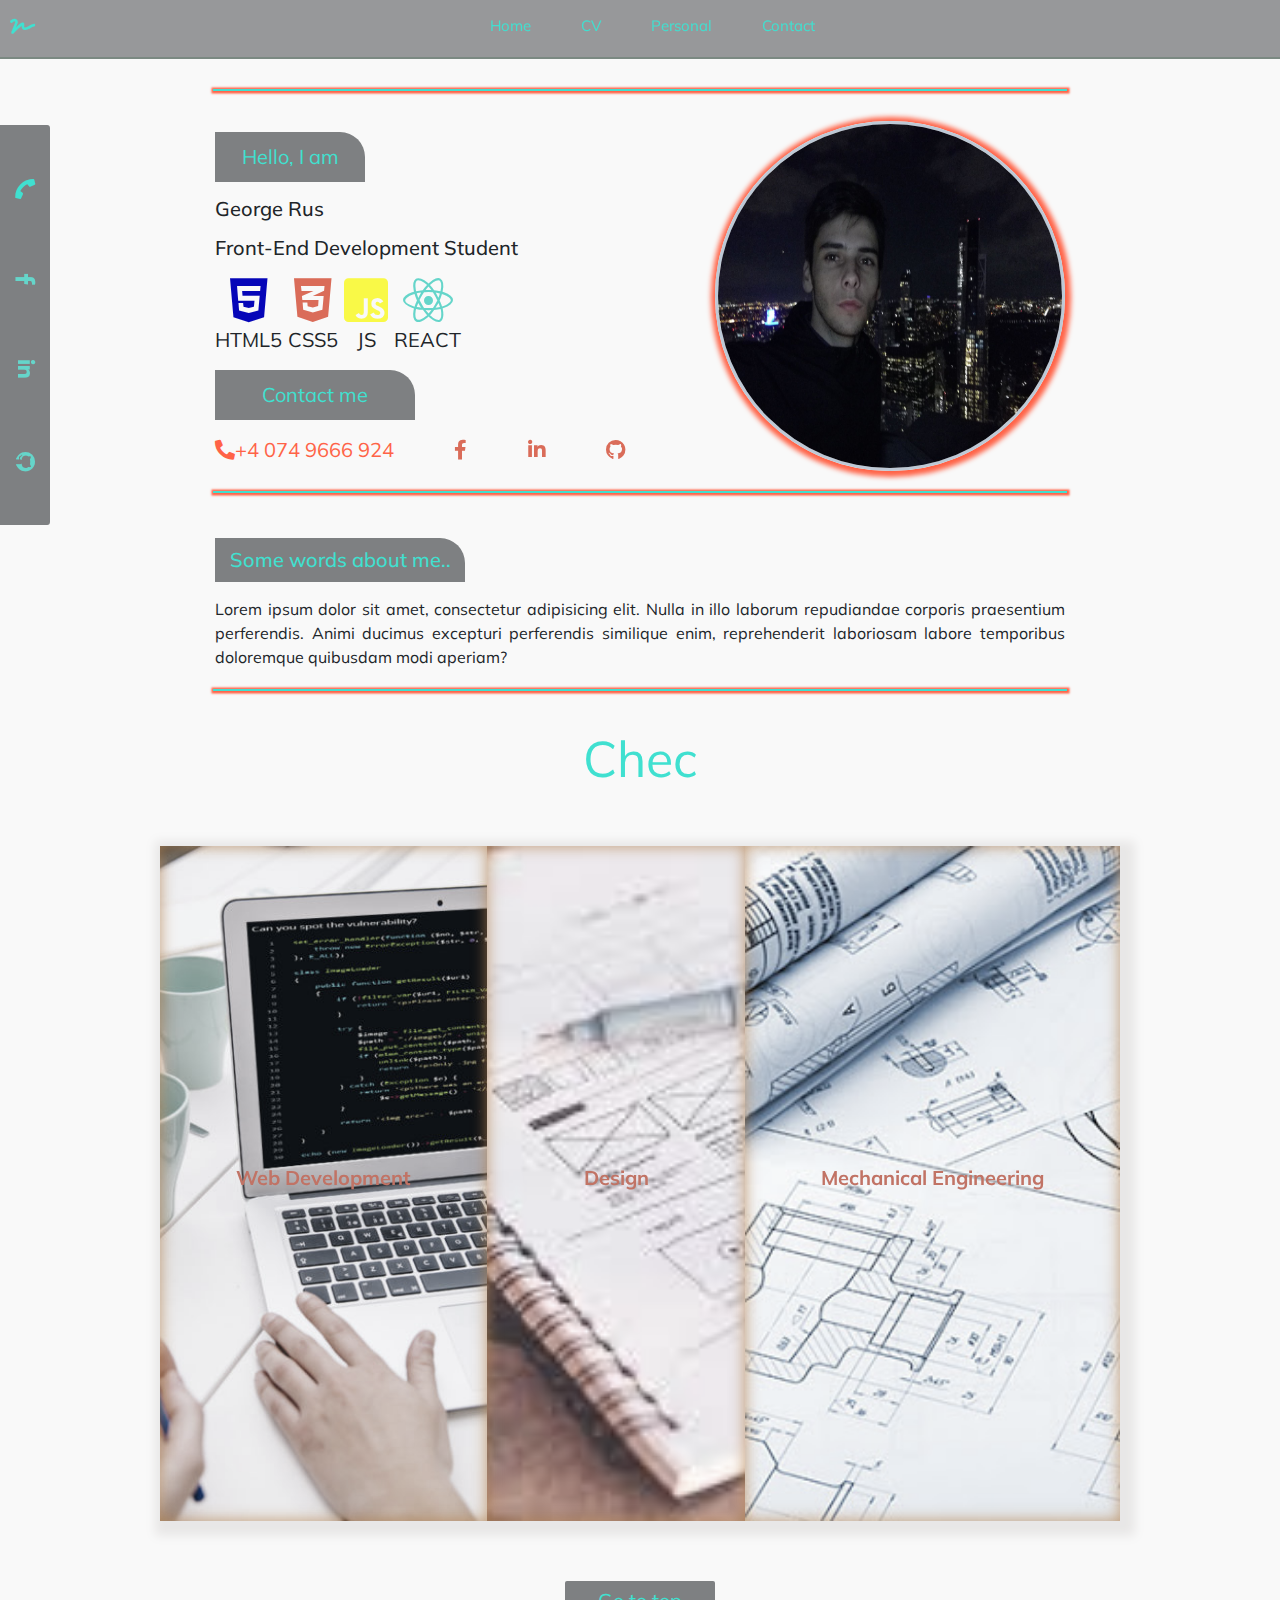
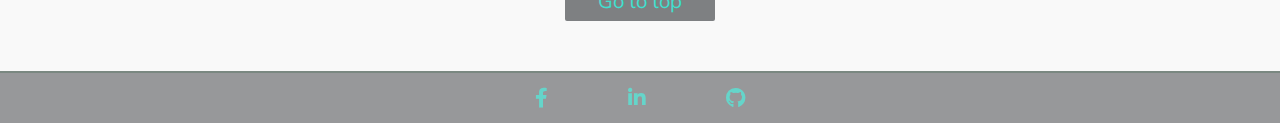
<file: index.html>
<!DOCTYPE html>
<html lang="en">
<head>
    <meta charset="UTF-8">
    <meta name="viewport" content="width=device-width, initial-scale=1.0">
    <meta http-equiv="X-UA-Compatible" content="ie=edge">
    <title>My CV</title>
    <link rel="icon" href="" type="logo">
    <link rel="stylesheet" href="css/normalize.css">
    <link rel="stylesheet" href="css/font-awesome/css/all.css">
    <!-- Latest compiled and minified CSS -->
    <link rel="stylesheet" href="https://maxcdn.bootstrapcdn.com/bootstrap/4.4.1/css/bootstrap.min.css">
    <link rel="stylesheet" href="css/style.css">
</head>
<body>
    <div class="CONTAINER">
        <nav class="navbar navbar-light navbar-expand-md bg-light justify-content-right sticky-top">
            <a href="/" class="navbar-brand mr-0"><i class="fas fa-signature"></i></a> 
            <button class="navbar-toggler ml-1" type="button" data-toggle="collapse" data-target="#collapsingNavbar2">
                <span class="navbar-toggler-icon"></span>
            </button>
            <div class="navbar-collapse collapse justify-content-between align-items-center w-100" id="collapsingNavbar2">
                <ul class="navbar-nav mx-auto text-center">
                    <li class="nav-item active">
                        <a class="nav-link" href="index.html">Home<span class="sr-only">Home</span></a>
                    </li>
                    <li class="nav-item">
                        <a class="nav-link" href="pagini/cv.html">CV</a>
                    </li>
                    <li class="nav-item">
                        <a class="nav-link" href="pagini/personal.html">Personal</a> 
                    </li>
                    <li class="nav-item">
                        <a class="nav-link" href="pagini/contact.html">Contact</a> 
                    </li>
                </ul>
            </div>
        </nav>

        <section>
            <div class="presentation">
                <div class="about-me row d-flex justify-content-around align-items-center">
                    <div class="border-shadow upper-border-shadow"></div>
                    <div class="my-datas  col-md-6">
                            <div class="message">Hello, I am</div>
                            <h2>George Rus</h2>
                            <h2>Front-End Development Student</h2>
                            <div class="front-end-subjects d-flex justify-content-between">
                                <div class="front-end-item">
                                    <i class="fab fa-html5"></i>
                                    <p>HTML5</p>
                                </div>
                                <div class="front-end-item">
                                    <i class="fab fa-css3-alt"></i>
                                    <p>CSS5</p>
                                </div>
                                <div class="front-end-item">
                                    <i class="fab fa-js-square"></i>
                                    <p>JS</p>
                                </div>
                                <div class="front-end-item">
                                    <i class="fab fa-react"></i>
                                    <p>REACT</p>
                                </div>
                            </div>
                            <div class="message message-for-contacts">Contact me</div>
                            <div class="contact d-flex justify-content-between align-items-center">
                                <span><a href="#"><i class="fas fa-phone-alt"></i>+4 074 9666 924</a></span>
                                <span><a href="https://www.facebook.com/geo.rus.5"><i class="fab fa-facebook-f"></i></a></span>
                                <span><a href="https://www.linkedin.com/in/george-rus-9060b1156/"><i class="fab fa-linkedin-in"></i></a></span>
                                <span><a href="https://github.com/GeorgeRus"><i class="fab fa-github"></i></a></span>
                            </div>
                    </div>
                    <div class="photo col-md-6 text-right">
                        <img src="/imagini/my-photo-first-page.jpg" alt="my-photo">
                    </div>
                    <div class="border-shadow"></div>
                </div>
                <div class="about-me row d-flex justify-content-around align-items-center">
                    <div class="my-datas my-datas-translate-bottom col-md-12">
                            <h2 class="message message-about-me">Some words about me..</h2>
                            <p>Lorem ipsum dolor sit amet, consectetur adipisicing elit. Nulla in illo laborum repudiandae corporis praesentium perferendis. Animi ducimus excepturi perferendis similique enim, reprehenderit laboriosam labore temporibus doloremque quibusdam modi aperiam?</p>
                    </div>
                    <!-- <div class="photo col-md-6 text-right">
                        <img src="/imagini/programming-img.jpg" alt="my-photo">
                    </div> -->
                    <div class="border-shadow"></div>
                </div>
            </div>
        </section>

        <div class="interest"></div>
        <section class="panels-interest">
                <div class="panel panel1">
                    <p>Front-End</p>
                    <p><span>Web Development</span></p>
                    <p>Back-end</p>
                </div>
                <div class="panel panel2">
                    <p>Web</p>
                    <p><span>Design</span></p>
                    <p>Mechanical</p>
                </div>
                <div class="panel panel3">
                    <p>3D Modelling</p>
                    <p><span>Mechanical Engineering</span></p>
                    <p>Design</p>
                </div>
        </section>

        <button class="generic-button go-to-top-button generic button">Go to top</button>

        <div class="follow-side-bar">
            <span><a href="#"><i class="fas fa-phone-alt"></i></a></span>
            <span><a href="https://www.facebook.com/geo.rus.5"><i class="fab fa-facebook-f"></i></a></span>
            <span><a href="https://www.linkedin.com/in/george-rus-9060b1156/"><i class="fab fa-linkedin-in"></i></a></span>
            <span><a href="https://github.com/GeorgeRus"><i class="fab fa-github"></i></a></span>
        </div>

        <footer>
            <div class="footer-items row d-flex justify-content-center align-items-center">
                <a href="https://www.facebook.com/geo.rus.5"><i class="fab fa-facebook-f"></i></a>
                <a href="https://www.linkedin.com/in/george-rus-9060b1156/"><i class="fab fa-linkedin-in"></i></a>
                <a href="https://github.com/GeorgeRus"><i class="fab fa-github"></i></a>
            </div>
        </footer>
    </div>
    <!-- jQuery library -->
    <script src="https://ajax.googleapis.com/ajax/libs/jquery/3.4.1/jquery.min.js"></script>
    <!-- Popper JS -->
    <script src="https://cdnjs.cloudflare.com/ajax/libs/popper.js/1.16.0/umd/popper.min.js"></script>
    <!-- Latest compiled JavaScript -->
    <script src="https://maxcdn.bootstrapcdn.com/bootstrap/4.4.1/js/bootstrap.min.js"></script>
    <script src="javascript/index.js"></script>
    <script src="javascript/helper.js"></script>
</body>
</html>
</file>
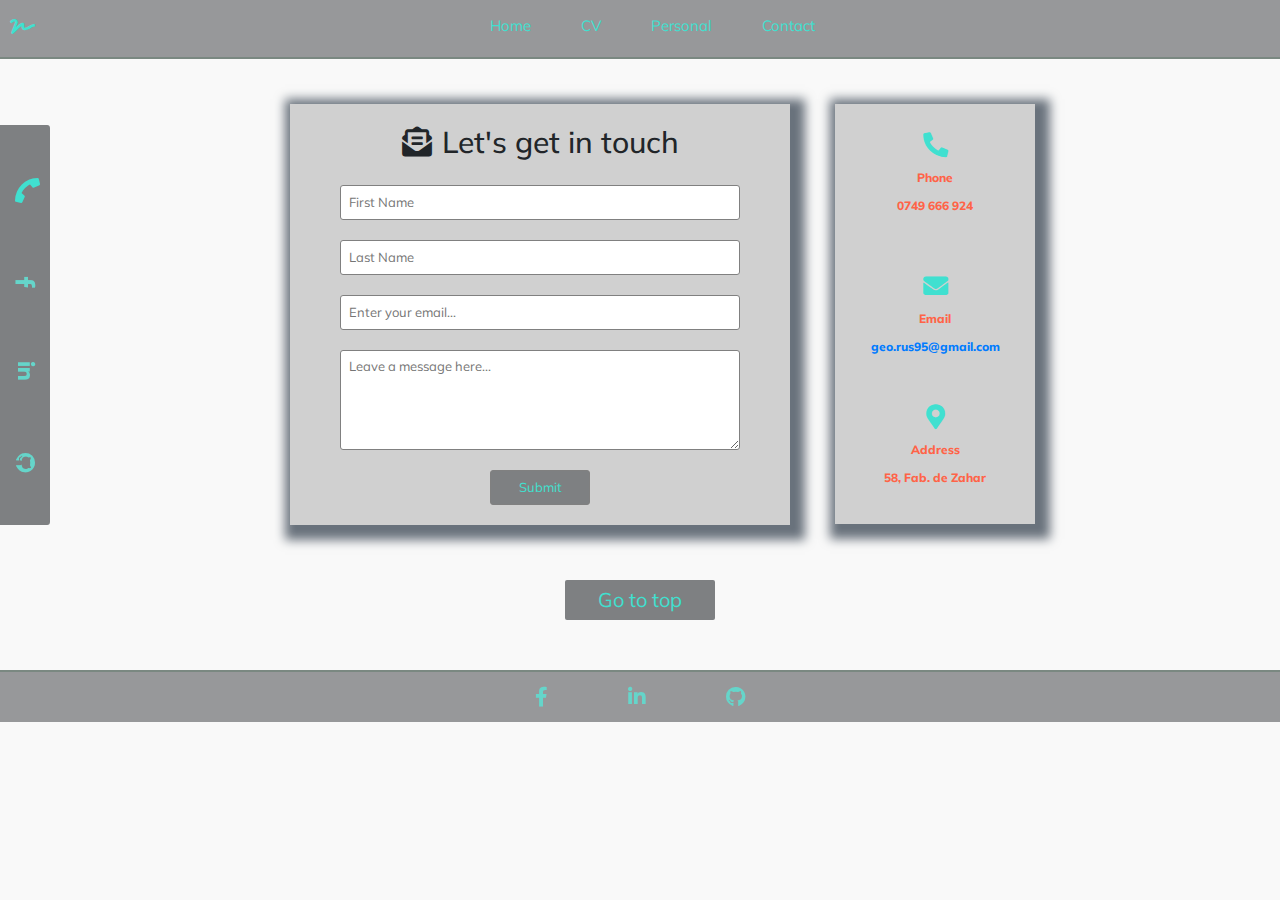
<file: pagini/contact.html>
<!DOCTYPE html>
<html lang="en">
<head>
    <meta charset="UTF-8">
    <meta name="viewport" content="width=device-width, initial-scale=1.0">
    <title>My CV</title>
    <!-- Latest compiled and minified CSS -->
    <link rel="stylesheet" href="https://maxcdn.bootstrapcdn.com/bootstrap/4.4.1/css/bootstrap.min.css">
    <!--Normalize css-->
    <link rel="stylesheet" href="../css/normalize.css">
    <!--Font awesome-->
    <link rel="stylesheet" href="../css/font-awesome/css/all.css">
    <!--General style and also style for index.html-->
    <link rel="stylesheet" href="../css/style.css">
    <!--Style for this page-->
    <link rel="stylesheet" href="../css/contact.css">
</head>
<body>
    <div class="CONTAINER">

        <nav class="navbar navbar-light navbar-expand-md bg-light justify-content-right sticky-top">
            <a href="/" class="navbar-brand mr-0"><i class="fas fa-signature"></i></a> 
            <button class="navbar-toggler ml-1" type="button" data-toggle="collapse" data-target="#collapsingNavbar2">
                <span class="navbar-toggler-icon"></span>
            </button>
            <div class="navbar-collapse collapse justify-content-between align-items-center w-100" id="collapsingNavbar2">
                <ul class="navbar-nav mx-auto text-center">
                    <li class="nav-item active">
                        <a class="nav-link" href="../index.html">Home<span class="sr-only">Home</span></a>
                    </li>
                    <li class="nav-item">
                        <a class="nav-link" href="cv.html">CV</a>
                    </li>
                    <li class="nav-item">
                        <a class="nav-link" href="personal.html">Personal</a> 
                    </li>
                    <li class="nav-item">
                        <a class="nav-link" href="contact.html">Contact</a> 
                    </li>
                </ul>
            </div>
        </nav>

        <div class="CONTAINER contact-container">

            <div class="row form-container d-flex justify-content-center align-items-center col-lg-12">
                <form class="form-element d-flex justify-content-center flex-column">
                    <h4><i class="fas fa-envelope-open-text"></i>Let's get in touch</h4>
                    <input type="text" id="fname" name="fname" placeholder="First Name">
                    <input type="text" id="lname" name="lname" placeholder="Last Name">
                    <input type="text" id="email" name="email" placeholder="Enter your email...">
                    <textarea name="message" id="message" cols="30" rows="5" placeholder="Leave a message here..."></textarea>
                    <p class="submit-message submit-result-message hide-message"></p>
                    <input type="submit" class="generic-button" id="submit-btn">
                </form>
                <div class="contact-forms d-flex flex-column justify-content-center align-items-center">
                    <div class="contact-item">
                        <p><i class="fas fa-phone-alt"></i></p>
                        <p>Phone</p>
                        <p>0749 666 924</p>
                    </div>
                    <div class="contact-item">
                        <p><i class="fas fa-envelope"></i></p>
                        <p>Email</p>
                        <a href="#">geo.rus95@gmail.com</a>
                    </div>
                    <div class="contact-item">
                        <p><i class="fas fa-map-marker-alt"></i></p>
                        <p>Address</p>
                        <p>58, Fab. de Zahar</p>
                    </div>
                </div>
            </div>
            
        </div>

        <button class="generic-button go-to-top-button">Go to top</button>

        <div class="follow-side-bar">
            <span><a href="#"><i class="fas fa-phone-alt"></i></a></span>
            <span><a href="https://www.facebook.com/geo.rus.5"><i class="fab fa-facebook-f"></i></a></span>
            <span><a href="https://www.linkedin.com/in/george-rus-9060b1156/"><i class="fab fa-linkedin-in"></i></a></span>
            <span><a href="https://github.com/GeorgeRus"><i class="fab fa-github"></i></a></span>
        </div>

        <footer>
            <div class="footer-items row d-flex justify-content-center">
                <a href="https://www.facebook.com/geo.rus.5"><i class="fab fa-facebook-f"></i></a>
                <a href="https://www.linkedin.com/in/george-rus-9060b1156/"><i class="fab fa-linkedin-in"></i></a>
                <a href="https://github.com/GeorgeRus"><i class="fab fa-github"></i></a>
            </div>
        </footer>
        
    </div>
    <!-- jQuery library -->
    <script src="https://ajax.googleapis.com/ajax/libs/jquery/3.4.1/jquery.min.js"></script>
    <!-- Popper JS -->
    <script src="https://cdnjs.cloudflare.com/ajax/libs/popper.js/1.16.0/umd/popper.min.js"></script>
    <!-- Latest compiled JavaScript -->
    <script src="https://maxcdn.bootstrapcdn.com/bootstrap/4.4.1/js/bootstrap.min.js"></script>
    <script src="../javascript/contact.js"></script>
    <script src="../javascript/helper.js"></script>
</body>
</html>
</file>
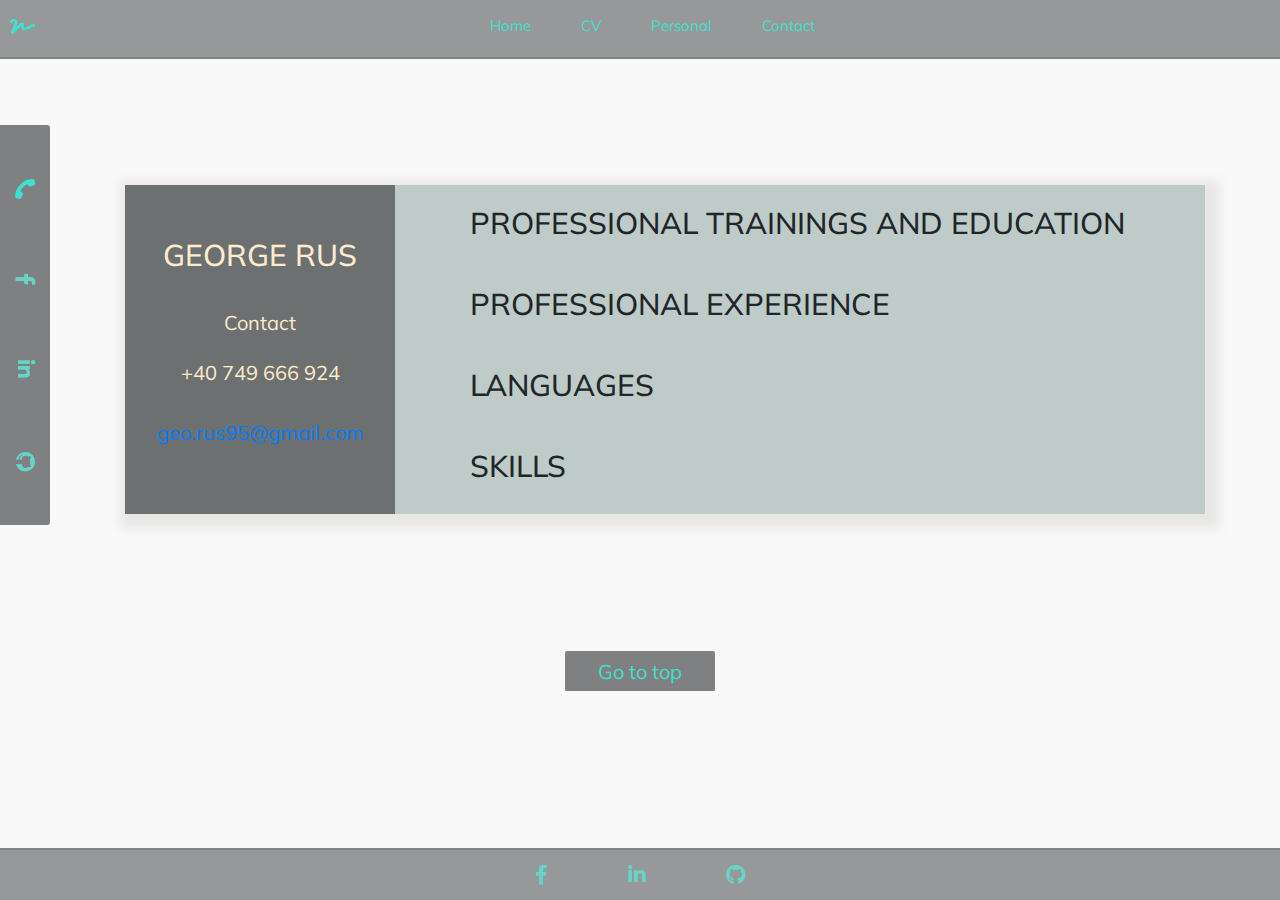
<file: pagini/cv.html>
<!DOCTYPE html>
<html lang="en">
<head>
    <meta charset="UTF-8">
    <meta name="viewport" content="width=device-width, initial-scale=1.0">
    <title>My CV</title>
    <!-- Latest compiled and minified CSS -->
    <link rel="stylesheet" href="https://maxcdn.bootstrapcdn.com/bootstrap/4.4.1/css/bootstrap.min.css">
    <!--Font awesome-->
    <link rel="stylesheet" href="../css/font-awesome/css/all.css">
    <!--Normalize css-->
    <link rel="stylesheet" href="../css/normalize.css">
    <!--General style and also style for index.html-->
    <link rel="stylesheet" href="../css/style.css">
    <!--Style this page-->
    <link rel="stylesheet" href="../css/cv.css">
</head>
<body>
    <div class="CONTAINER cv-container">
        
        <nav class="navbar navbar-light navbar-expand-md bg-light justify-content-right sticky-top">
            <a href="/" class="navbar-brand mr-0"><i class="fas fa-signature"></i></a> 
            <button class="navbar-toggler ml-1" type="button" data-toggle="collapse" data-target="#collapsingNavbar2">
                <span class="navbar-toggler-icon"></span>
            </button>
            <div class="navbar-collapse collapse justify-content-between align-items-center w-100" id="collapsingNavbar2">
                <ul class="navbar-nav mx-auto text-center">
                    <li class="nav-item active">
                        <a class="nav-link" href="../index.html">Home<span class="sr-only">Home</span></a>
                    </li>
                    <li class="nav-item">
                        <a class="nav-link" href="cv.html">CV</a>
                    </li>
                    <li class="nav-item">
                        <a class="nav-link" href="personal.html">Personal</a> 
                    </li>
                    <li class="nav-item">
                        <a class="nav-link" href="contact.html">Contact</a> 
                    </li>
                </ul>
            </div>
        </nav>

        <main>
            <div class="container">
                <div class="row cv-content">

                    <div class="col-3 cv-left-content d-flex flex-column align-items-center justify-content-center">
                        <div class="cv-left-text">
                            <h1>George Rus</h1>
                        </div>
                        <div class="cv-left-subtext d-flex flex-column align-items-center justify-content-center">
                            <p>Contact</p>
                            <p>+40 749 666 924</p>
                            <a href="#">geo.rus95@gmail.com</a>
                        </div>
                    </div>

                    <div class="col-9 cv-right-content">
                        <div class="cv-right-text">
                            <ul class="cv-list">
                                <li class="cv-list-item">
                                    <h3>Professional Trainings and Education</h3>
                                    <div class="list-item-content toggle-down">
                                        <button class="show-keywords generic-button">Show keywords</button>
                                        <button class="hide-keywords generic-button">Hide keywords</button></br>
                                        <span class="period">October 2019 - March 2020</span>
                                        <h4>The Informal School of IT</br>Front-End Web Development Course</h4>
                                        <span><span class="highlight">HTML5</span> and <span class="highlight">CSS3</span>: how to build a User Interface </span></br>
                                        <span><span class="highlight">JavaScript</span>: how to use variables, functions, objects, scope, DOM manipulation, <span class="highlight">AJAX</span>, fetch API, Promises </span></br>
                                        <span><span class="highlight">HTTP</span>: fundamentals about the protocol: methods, headers,error codes</span></br>
                                        <span><span class="highlight">ES6</span>: scoping, let and const, arrow functions, classes,
                                            getters/setters and static class methods, template string,
                                            array methods</span></br>
                                        <span><span class="highlight">OOP</span>: basics about classes, objects and inheritance in JS</span></br>
                                        <span><span class="highlight">REACT</span>: props and state, functional based components, class
                                            based components, react router</span></br>
                                        <span><span class="highlight">GIT</span>: learned the principles and basic commands</span></br>
                                    </div>

                                    <div class="list-item-content toggle-down">
                                        <span class="period">October 2018 - July 2020</span>
                                        <h4>Technical University of Cluj-Napoca</h4>
                                        <h4>Faculty of Automation and Computer Science, Applied Informatics, Master's degree</h4>
                                        <span><span class="highlight">C++, Java, C#, SQL, Software Testing</span></span></br>
                                    </div>

                                    <div class="list-item-content">
                                        <span class="period">October 2014 - July 2018</span>
                                        <h4>Technical University of Cluj-Napoca</h4>
                                        <h4>Faculty of Machine Building, Manufacturing Engineering, Bachelor's degree</h4>
                                        <span><span class="highlight">SolidWorks, Autocad, SolidCam</span></span></br>
                                    </div>
                                </li>

                                <li class="cv-list-item">
                                    <h3>Professional Experience</h3>
                                    <div class="list-item-content toggle-down">
                                        <div class="period">October 2019 - March 2020</div>
                                        <h4>ROLE HELD: TRAINEE</h4>
                                        <h5>Company: The Informal School of IT Cluj</h5>
                                        <h5>Responsabilities:</h5>
                                        <span>Developing, testing and designing features of a web page, as part of a team</span></br>
                                        <span>Developing various small applications such as: Rock, Paper, Scissors game, The Mover minigame</span>
                                    </div>

                                    <div class="list-item-content">
                                        <div class="period">September 2018 - July 2020</div>
                                        <h4>ROLE HELD: Mechanical Design Engineer</h4>
                                        <h5>Company: S.C. Seko Sieta S.R.L.</h5>
                                        <h5>Responsabilities:</h5>
                                        <span>Analysing the speciﬁcations for the project to be realised;</span></br>
                                        <span>Creating the 3D models for parts and assemblies, using PTC Creo4.0;</span></br>
                                        <span>Creating the drawings for the ﬁnal parts;</span></br>
                                    </div>
                                </li>

                                <li class="cv-list-item toggle-down dynamic-items-languages">
                                    <h3>Languages</h3>
                                    <div class="list-item-content">
                                        <p class="language">English</p>
                                        <div class="progress">
                                            <div class="progress-bar" role="progressbar" aria-valuenow="70">
                                                <!-- 70% -->
                                            </div>
                                        </div>

                                        <p class="language">Romanian</p>
                                        <div class="progress">
                                            <div class="progress-bar" role="progressbar" aria-valuenow="100">
                                                <!-- 100% -->
                                            </div>
                                        </div>
                                    </div>
                                </li>

                                <li class="cv-list-item toggle-down dynamic-items-skills">
                                    <h3>Skills</h3>
                                    <div class="list-item-content skills-item">
                                        <span class="language">Attention to details</span>
                                        <div class="progress">
                                            <div class="dynamic-progress-bar" aria-valuenow="90"></div>
                                        </div>

                                        <span class="language">Prioritizing</span>
                                        <div class="progress">
                                            <div class="dynamic-progress-bar" aria-valuenow="85"></div>
                                        </div>

                                        <span class="language">Critical thinking</span>
                                        <div class="progress">
                                            <div class="dynamic-progress-bar" aria-valuenow="80"></div>
                                        </div>

                                        <span class="language">Result Driven</span>
                                        <div class="progress">
                                            <div class="dynamic-progress-bar" aria-valuenow="90"></div>
                                        </div>
                                    </div>
                                </li>
                            </ul>
                        </div>
                    </div>

                </div>
            </div>
        </main>

        <button class="generic-button go-to-top-button">Go to top</button>

        <div class="follow-side-bar">
            <span><a href="#"><i class="fas fa-phone-alt"></i></a></span>
            <span><a href="https://www.facebook.com/geo.rus.5"><i class="fab fa-facebook-f"></i></a></span>
            <span><a href="https://www.linkedin.com/in/george-rus-9060b1156/"><i class="fab fa-linkedin-in"></i></a></span>
            <span><a href="https://github.com/GeorgeRus"><i class="fab fa-github"></i></a></span>
        </div>

        <footer>
            <div class="footer-items row d-flex justify-content-center">
                <a href="https://www.facebook.com/geo.rus.5"><i class="fab fa-facebook-f"></i></a>
                <a href="https://www.linkedin.com/in/george-rus-9060b1156/"><i class="fab fa-linkedin-in"></i></a>
                <a href="https://github.com/GeorgeRus"><i class="fab fa-github"></i></a>
            </div>
        </footer>
    </div>
    <!-- jQuery library -->
    <script src="https://ajax.googleapis.com/ajax/libs/jquery/3.4.1/jquery.min.js" defer></script>
    <!-- Popper JS -->
    <script src="https://cdnjs.cloudflare.com/ajax/libs/popper.js/1.16.0/umd/popper.min.js" defer></script>
    <!-- Latest compiled JavaScript -->
    <script src="https://maxcdn.bootstrapcdn.com/bootstrap/4.4.1/js/bootstrap.min.js" defer></script>
    <script src="../javascript/cv.js"></script>
    <script src="../javascript/helper.js"></script>
</body>
</html>
</file>
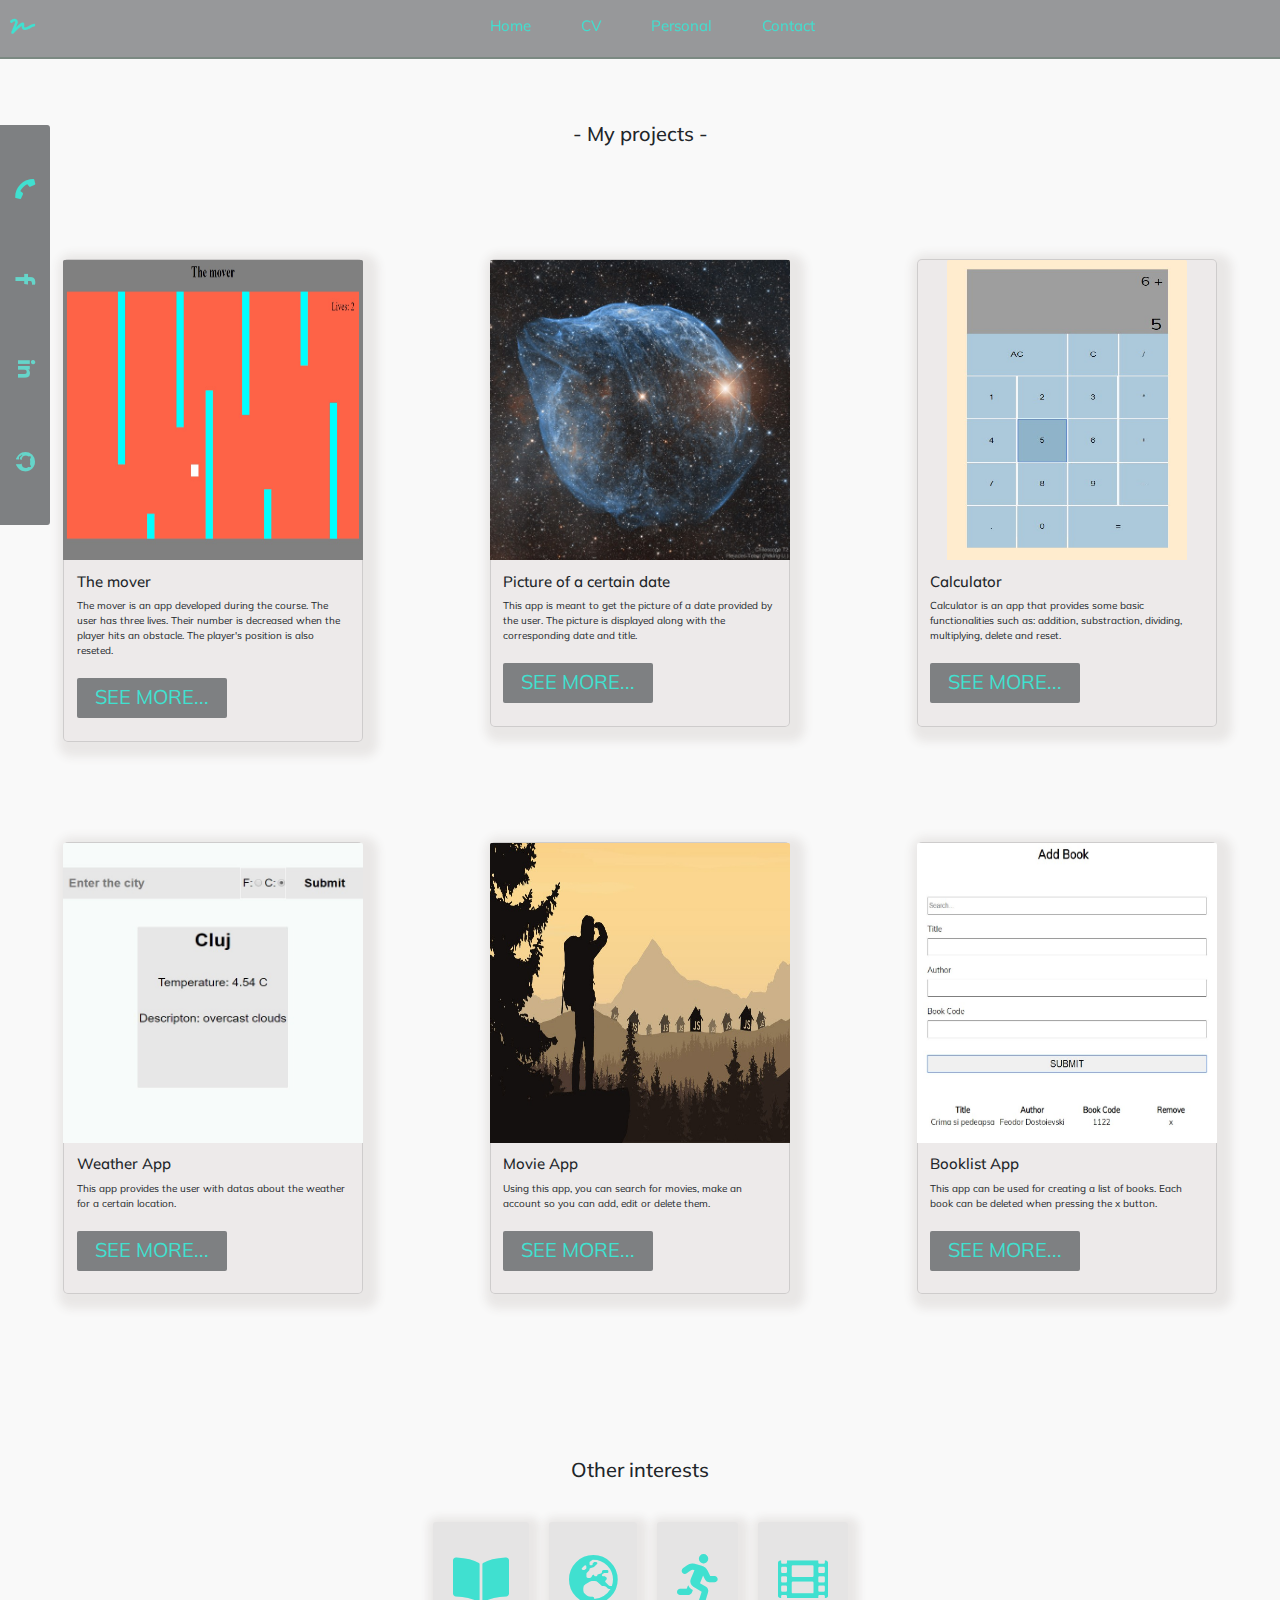
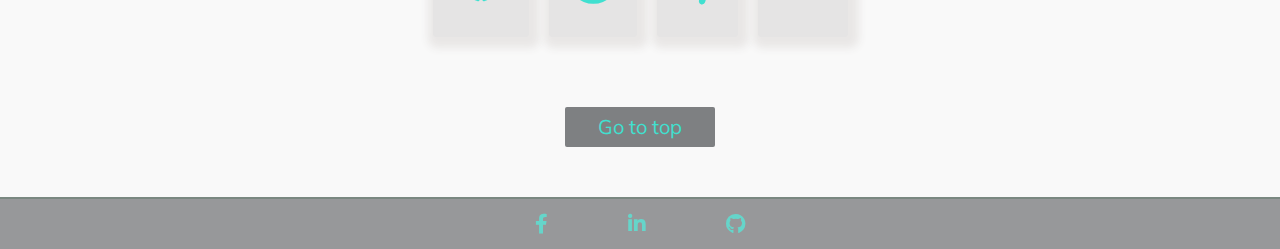
<file: pagini/personal.html>
<!DOCTYPE html>
<html lang="en">
<head>
    <meta charset="UTF-8">
    <meta name="viewport" content="width=device-width, initial-scale=1.0">
    <title>My CV</title>
    <!-- Latest compiled and minified CSS -->
    <link rel="stylesheet" href="https://maxcdn.bootstrapcdn.com/bootstrap/4.4.1/css/bootstrap.min.css">
    <!--Normalize css-->
    <link rel="stylesheet" href="../css/normalize.css">
    <!--Font awesome-->
    <link rel="stylesheet" href="../css/font-awesome/css/all.css">
    <!--Style for index abd general style-->
    <link rel="stylesheet" href="../css/style.css">
    <!--Style for this page-->
    <link rel="stylesheet" href="../css/personal.css">
</head>
<body>
    <div class="CONTAINER">

        <nav class="navbar navbar-light navbar-expand-md bg-light justify-content-right sticky-top">
            <a href="/" class="navbar-brand mr-0"><i class="fas fa-signature"></i></a> 
            <button class="navbar-toggler ml-1" type="button" data-toggle="collapse" data-target="#collapsingNavbar2">
                <span class="navbar-toggler-icon"></span>
            </button>
            <div class="navbar-collapse collapse justify-content-between align-items-center w-100" id="collapsingNavbar2">
                <ul class="navbar-nav mx-auto text-center">
                    <li class="nav-item active">
                        <a class="nav-link" href="../index.html">Home<span class="sr-only">Home</span></a>
                    </li>
                    <li class="nav-item">
                        <a class="nav-link" href="cv.html">CV</a>
                    </li>
                    <li class="nav-item">
                        <a class="nav-link" href="personal.html">Personal</a> 
                    </li>
                    <li class="nav-item">
                        <a class="nav-link" href="contact.html">Contact</a> 
                    </li>
                </ul>
            </div>
        </nav>

        <div class="CONTAINER">

            <section class="title">
                <h1>- My projects -</h1>
            </section>
            
            <section>
                <div class="row projects-container translate-top">
                    
                    <div class="project">
                        <div class="card card-item" id="the-mover">
                            <img class="card-img-top" src="../imagini/the-mover-project.jpg" alt="The mover">
                            <div class="card-body">
                                <h4 class="card-title">The mover</h4>
                                <p class="card-text">The mover is an app developed during the course. The user has three lives. Their number is decreased when the player hits an obstacle. The player's position is also reseted.</p>
                                <a href="#" class="btn btn-primary open-modal generic-button">SEE MORE...</a>
                            </div>
                        </div>
                    </div>

                    <div class="modal">
                        <div class="modal-content" id="modal-the-mover">
                            <h3>The mover</h3>
                            <img src="../imagini/the-mover-project.jpg" alt="the mover">
                            <div class="buttons-container">
                                <button class="see-project-button generic-button">
                                    <a href="https://github.com/GeorgeRus/The-mover" class="link-to-git">SEE PROJECT</a>
                                </button>
                                <button class="close-modal-button generic-button">CLOSE</button>
                            </div>
                        </div>
                    </div>
    
                    <div class="project">
                        <div class="card card-item translate-top">
                            <img class="card-img-top" src="../imagini/picture-of-the-day-project.jpg" alt="Nasa picture of a day">
                            <div class="card-body">
                                <h4 class="card-title">Picture of a certain date</h4>
                                <p class="card-text">This app is meant to get the picture of a date provided by the user. The picture is displayed along with the corresponding date and title.</p>
                                <a href="#" class="btn btn-primary open-modal generic-button">SEE MORE...</a>
                            </div>
                        </div>
                    </div>

                    <div class="modal">
                        <div class="modal-content" id="picture-of-the-day">
                            <h3>Get picture</h3>
                            <img src="../imagini/picture-of-the-day-project.jpg" alt="picture of the day">
                            <div class="buttons-container">
                                <button class="see-project-button generic-button">
                                    <a href="https://github.com/GeorgeRus/Get-Picture-App" class="link-to-git">SEE PROJECT</a>
                                </button>
                                <button class="close-modal-button generic-button">CLOSE</button>
                            </div>
                        </div>
                    </div>
    
                    <div class="project">
                        <div class="card card-item translate-top" id="calculator">
                            <img class="card-img-top" src="../imagini/calculator-project.jpg" alt="Calculator">
                            <div class="card-body">
                                <h4 class="card-title">Calculator</h4>
                                <p class="card-text">Calculator is an app that provides some basic functionalities such as: addition, substraction, dividing, multiplying, delete and reset.</p>
                                <a href="#" class="btn btn-primary open-modal generic-button">SEE MORE...</a>
                            </div>
                        </div>
                    </div>

                    <div class="modal">
                        <div class="modal-content" id="calculator">
                            <h3>Calculator</h3>
                            <img src="../imagini/calculator-project.jpg" alt="calculator">
                            <div class="buttons-container">
                                <button class="see-project-button generic-button">
                                    <a href="https://github.com/GeorgeRus/calculator" class="link-to-git">SEE PROJECT</a>
                                </button>
                                <button class="close-modal-button generic-button">CLOSE</button>
                            </div>
                        </div>
                    </div>
                    
                    <div class="project">
                        <div class="card card-item translate-bottom">
                            <img class="card-img-top" src="../imagini/weather-app-project.jpg" alt="Weather app">
                            <div class="card-body">
                                <h4 class="card-title">Weather App</h4>
                                <p class="card-text">This app provides the user with datas about the weather for a certain location. </p>
                                <a href="#" class="btn btn-primary open-modal generic-button">SEE MORE...</a>
                            </div>
                        </div>
                    </div>

                    <div class="modal">
                        <div class="modal-content" id="weather-app">
                            <h3>Weather App</h3>
                            <img src="../imagini/weather-app-project.jpg" alt="Weather app">
                            <div class="buttons-container">
                                <button class="see-project-button generic-button">
                                    <a href="https://github.com/GeorgeRus/Weather-App" class="link-to-git">SEE PROJECT</a>
                                </button>
                                <button class="close-modal-button generic-button">CLOSE</button>
                            </div>
                        </div>
                    </div>

                    <div class="project">
                        <div class="card card-item translate-bottom">
                            <img class="card-img-top" src="../imagini/js-image-personal.jpg" alt="js">
                            <div class="card-body">
                                <h4 class="card-title">Movie App</h4>
                                <p class="card-text">Using this app, you can search for movies, make an account so you can add, edit or delete them.</p>
                                <a href="#" class="btn btn-primary open-modal generic-button">SEE MORE...</a>
                            </div>
                        </div>
                    </div>

                    <div class="modal">
                        <div class="modal-content" id="js-picture">
                            <h3>Movie App</h3>
                            <img src="../imagini/js-image-personal.jpg" alt="js-picture">
                            <div class="buttons-container">
                                <button class="see-project-button generic-button">
                                    <a href="https://github.com/GeorgeRus/MyCV" class="link-to-git">SEE PROJECT</a>
                                </button>
                                <button class="close-modal-button generic-button">CLOSE</button>
                            </div>
                        </div>
                    </div>

                    <div class="project">
                        <div class="card card-item translate-bottom" id="booklist">
                            <img class="card-img-top" src="../imagini/booklist-project.jpg" alt="Booklist">
                            <div class="card-body">
                                <h4 class="card-title">Booklist App</h4>
                                <p class="card-text">This app can be used for creating a list of books. Each book can be deleted when pressing the x button.</p>
                                <a href="#" class="btn btn-primary open-modal generic-button">SEE MORE...</a>
                            </div>
                        </div>
                    </div>

                    <div class="modal">
                        <div class="modal-content" id="booklist">
                            <h3>Booklist App</h3>
                            <img src="../imagini/booklist-project.jpg" alt="booklist">
                            <div class="buttons-container">
                                <button class="see-project-button generic-button">
                                    <a href="https://github.com/GeorgeRus/Booklist" class="link-to-git">SEE PROJECT</a>
                                </button>
                                <button class="close-modal-button generic-button">CLOSE</button>
                            </div>
                        </div>
                    </div>
                </div>
            </section>

            <section>
                <div class="row projects-container interests-container">
                    <h1 class="interests-title">Other interests</h1>
                    <div class="interests">
                        <div class="reading" title="Reading">
                            <i class="fas fa-book-open"></i>
                        </div>
                        <div class="travel" title="Travelling">
                            <i class="fas fa-globe-europe"></i>
                        </div>
                        <div class="runnning">
                            <i class="fas fa-running" title="Running"></i>
                        </div>
                        <div class="films">
                            <i class="fas fa-film" title="Films"></i>
                        </div>
                    </div>
                </div>
            </section>
            
            <div class="go-to-top-container">
                <button class="generic-button go-to-top-button">Go to top</button>
            </div>

            <div class="follow-side-bar">
                <span><a href="#"><i class="fas fa-phone-alt"></i></a></span>
                <span><a href="https://www.facebook.com/geo.rus.5"><i class="fab fa-facebook-f"></i></a></span>
                <span><a href="https://www.linkedin.com/in/george-rus-9060b1156/"><i class="fab fa-linkedin-in"></i></a></span>
                <span><a href="https://github.com/GeorgeRus"><i class="fab fa-github"></i></a></span>
            </div>

            <footer>
                <div class="footer-items row d-flex justify-content-center">
                    <a href="https://www.facebook.com/geo.rus.5"><i class="fab fa-facebook-f"></i></a>
                    <a href="https://www.linkedin.com/in/george-rus-9060b1156/"><i class="fab fa-linkedin-in"></i></a>
                    <a href="https://github.com/GeorgeRus"><i class="fab fa-github"></i></a>
                </div>
            </footer>
        </div>
    <!-- jQuery library -->
    <script src="https://ajax.googleapis.com/ajax/libs/jquery/3.4.1/jquery.min.js"></script>
    <!-- Popper JS -->
    <script src="https://cdnjs.cloudflare.com/ajax/libs/popper.js/1.16.0/umd/popper.min.js"></script>
    <!-- Latest compiled JavaScript -->
    <script src="https://maxcdn.bootstrapcdn.com/bootstrap/4.4.1/js/bootstrap.min.js"></script>
    <!--Script for this page-->
    <script src="../javascript/personal.js"></script>
    <script src="../javascript/helper.js"></script>
</body>
</html>
</file>
<file: css/style.css>
/*style for main containers*/
@import url('https://fonts.googleapis.com/css?family=Muli&display=swap');

html{
    font-size: 62.5%;
}

body{
    font-family: 'Muli';
    background-color: #F9F9F9;
}

.CONTAINER{
    width: 100%;
    display: flex;
    flex-direction: column;
}

/*style for navbar*/
.navbar{
    background-color: rgba(126, 128, 130, 0.8)!important;
    border-bottom: 2px solid rgba(80, 112, 92, 0.4);
}

.nav-item{
    padding: 0rem 2rem;
}

.nav-link{
    padding: 10px;
    font-size: 1.5rem;
    color: turquoise!important;
}

.nav-link::after {
    content: '';
    display: block;
    width: 0;
    height: 4px;
    background: turquoise;
}

.nav-link:hover::after {
    width: 100%;
    transition: width .3s;
}

a:hover{
    transform: scale(1.3);
}

.fa-signature{
    font-size: 2rem;
    color: turquoise;
}

/*main content*/
.presentation{
    width: 100%;
}

.about-me{
    margin: 2rem 20rem;
    padding-bottom: 1rem;
}

.my-datas h2{
    margin: 1.5rem 0rem;
}

.my-datas p{
    text-align: justify;
}

.my-datas{
    font-size: 1.6rem;
    -webkit-animation-name: slide-in-left;
    animation-name: slide-in-left;
    -webkit-animation-duration: 2s;
    animation-duration: 2s;
    -webkit-animation-fill-mode: both;
    animation-fill-mode: both;
}

@-webkit-keyframes slide-in-left{
    0% {
        opacity: 0;
        -webkit-transform: translate3d(-100%, 0, 0);
        transform: translate3d(-100%, 0, 0);
    }
    100% {
        opacity: 1;
        -webkit-transform: none;
        transform: none;
    }
}

@keyframes slide-in-left{
    0% {
        opacity: 0;
        -webkit-transform: translate3d(-100%, 0, 0);
        transform: translate3d(-100%, 0, 0);
    }
    100% {
        opacity: 1;
        -webkit-transform: none;
        transform: none;
    }
}

.message{
    width: 15rem;
    margin: 0.5rem 0rem;
    font-size: 2rem;
    background-color: #7E8082;
    color: turquoise;
    text-align: center;
    padding: 1rem;
    border-top-right-radius: 2.5rem;
}

.front-end-subjects{
    width: 60%;
}

.front-end-item{
    font-size: 5rem;
    display: flex;
    flex-direction: column;
    align-items: center;
    justify-content: center;
}

.front-end-item:hover{
    transform: scale(1.2);
    filter: brightness(1);
}

.front-end-item p{
    font-size: 2rem;
}

.fa-html5{
    color: blue;
}

.fa-css3-alt{
    color: tomato;
}

.fa-js-square{
    color: yellow;
}

.fa-react{
    color: turquoise;
}

.fab{
    filter: grayscale(0.3);
}

.message-for-contacts{
    width: 20rem;
}

.contact{
    height: 5rem;
}

.contact span a{
    font-size: 2rem;
    color: tomato;
    text-decoration: none;
    animation-duration: 2s;
}

.contact span a:visited{
    color: tomato;
}

.contact span a:hover{
    color: turquoise;
    transform: scale(1.3);
}

.contact span a{
    transition: color 2s;
}

.message-about-me{
    width: 25rem;
}

.border-shadow{
    width: 97%;
    height: 2px;
    margin-top: 1rem;
    background-color: turquoise;
    box-shadow: 0.5px 0.5px 2px 2px tomato;
}

.upper-border-shadow{
    margin-bottom: 3rem;
}

.photo{
    -webkit-animation-name: slide-in-right;
    animation-name: slide-in-right;
    -webkit-animation-duration: 2s;
    animation-duration: 2s;
    -webkit-animation-fill-mode: both;
    animation-fill-mode: both;
}

@-webkit-keyframes slide-in-right{
    0% {
        opacity: 0;
        -webkit-transform: translate3d(100%, 0, 0);
        transform: translate3d(100%, 0, 0);
    }
    100% {
        opacity: 1;
        -webkit-transform: none;
        transform: none;
    }
}

@keyframes slide-in-right{
    0% {
        opacity: 0;
        -webkit-transform: translate3d(100%, 0, 0);
        transform: translate3d(100%, 0, 0);
    }
    100% {
        opacity: 1;
        -webkit-transform: none;
        transform: none;
    }
}

.photo img{
    width: 350px;
    height: 350px;
    margin-bottom: 1rem;
    box-shadow: 1px 1px 5px 5px tomato;
    border: 3px solid #BDC9D6;
    border-radius: 50%;
    transition: 3s;
}

.photo img:hover{
    transform: scale(1.05);
}

/*interests*/
.interest{
    text-align: center;
    font-size: 5rem;
    color: turquoise;
}

/*panels*/
.panels-interest{
    width: 75%;
    min-height: 75vh;
    margin: 5rem;
    box-shadow: 5px 5px 10px 10px #E9E7E6;;
    filter: grayscale(50%);
    overflow: hidden; 
    display: flex;
    align-self: center;
    color: turquoise;
}

.panel1{
    background-image: url("/imagini/web-dev-first-page.jpg");
}

.panel2{
    background-image: url("/imagini/web-design-first-page.jpg");
}

.panel3{
    background-image: url("/imagini/mechanical-design-first-page.jpg");
}

.panel1, .panel2, .panel3, .panel4, .panel5{
    background-repeat: none;
    background-size: cover;
    background-position: center;
}

.panel{
    font-size: 2rem;
    font-weight: bolder;
    box-shadow: inset 0 0 15px rgba(222, 125, 25, 0.8); 
    text-align: center;
    display: flex;
    flex-direction: column;
    justify-content: center;
    align-items: center;
    flex-grow: 1;
    transition: font-size 0.7s cubic-bezier(0.6, 0.04, 0.98, 0.335);
    transition: flex 0.7s cubic-bezier(0.785, 0.135, 0.15, 0.86);
}

.panel p{
    width: 100%;
    display: flex;
    justify-content: center;
    align-items: center;
    flex-grow: 1;
    transition: transform 0.5s; 
    color: tomato;
}

.panel p:first-child{ 
    transform: translateY(-100%);
    color: turquoise;
}

.panel.open-active p:first-child{
    transform: translateY(0);
}

.panel p:last-child{
    transform: translateY(100%);
    color: turquoise;
}

.panel.open-active p:last-child{
    transform: translateY(0);
}

.panel.open{
    flex-grow: 5;
    font-size: 5rem;
}

/*contacts, side bar*/
.follow-side-bar{
    width: 40rem;
    height: 5rem;
    position: fixed;
    top: 30rem;
    left: -17.5rem;
    font-size: 2rem;
    padding: 0;
    display: flex;
    align-items: center;
    justify-content: space-evenly;
    background-color:  #7E8082;
    transform: rotate(90deg);
    border-top-left-radius: 3px;
    border-top-right-radius: 3px;
}

.follow-side-bar span a{
    padding: 0;
    color: turquoise;
    text-decoration: none;
}

.follow-side-bar span a{
    padding: 2rem;
}

.follow-side-bar span a:hover{
    padding: 1.25rem;
    background-color:blanchedalmond;
}

/*generic button and go to top button*/
.generic-button{
    width: 15rem;
    height: 4rem;
    margin: 1rem 0rem;
    font-size: 2rem;
    background-color:  #7E8082;
    color: turquoise;
    border: none;
    border-radius: 2px;
}

.generic-button:hover{
    box-shadow: 1px 1px 2px 2px turquoise;
}

.go-to-top-button{
    align-self: center;
    margin-bottom: 5rem;
}

/*footer*/
.footer-items{
    height: auto;
    margin: 0rem;
    background-color: rgba(126, 128, 130, 0.8)!important;
    border-top: 2px solid rgba(80, 112, 92, 0.4)
}

.footer-items a{
    font-size: 2rem;
    padding: 1rem 4rem;
    color: turquoise;
}

.footer-items a:visited{
    color: turquoise;
}

/*media queries*/
@media only screen and (max-width: 1200px){
    .front-end-subjects{
        width: 80%;
    }

    .front-end-item{
        font-size: 2rem;
    }

    .front-end-item p{
        font-size: 1.5rem;
    }
}

@media only screen and (max-width: 992px){
    .about-me{
        margin: 2rem 6rem;
        padding-bottom: 1rem;
        text-align: center!important;
    }

    .my-datas{
        display: flex;
        flex-direction: column;
        justify-content: center;
        align-items: flex-start;
    }

    .my-datas p{
        text-align: justify;
    }
    
    .contact{
        width: 100%;
    }

    .photo img{
        width: 250px;
        height: 250px;
    }
}

@media only screen and (max-width: 768px) {
    .nav-link:hover::after {
        width: 10%;
        transition: width .3s;
        margin: auto;
    }

    .about-me{
        margin: 2rem 4.5rem;
        padding-bottom: 1rem;
        text-align: center!important;
    }
    
    .about-me .photo{
        text-align: center!important;
    }

    .my-datas{
        display: flex;
        flex-direction: column;
        justify-content: center;
        align-items: center;
    }

    .my-datas .contact{
        margin-bottom: 2rem;
    }

    .my-datas p{
        text-align: justify;
        margin-bottom: 2rem;
    }

    .photo img{
        width: 200px;
        height: 200px;
    }

    .front-end-subjects{
        width: 80%;
    }

    .contact{
        width: 90%;
    }

    .contact span a{
        font-size: 1.25rem;
    }

    .interest{
        font-size: 1.5rem;
    }

    .panels-interest{
        width: 70%;
        min-height: 35vh;
        display: flex;
        flex-direction: column;
    }

    .panel p{
        font-size: 1.5rem;
    }

    .panel p:first-child{ 
        transform: translateX(-100%);
        color: turquoise;
    }
    
    .panel.open-active p:first-child{
        transform: translateX(0);
    }
    .panel p:last-child{
        transform: translateX(100%);
        color: turquoise;
    }
    
    .panel.open-active p:last-child{
        transform: translateX(0);
    }

    .border-shadow{
        width: 85%;
    }
}

@media only screen and (max-width: 600px){
    .nav-link:hover::after {
        width: 15%;
        transition: width .3s;
        margin: auto;
    }

    .contact{
        width: 90%;
    }

    .front-end-subjects{
        display: flex;
        justify-content: space-between;
    }

    .front-end-item{
        font-size: 2rem;
    }

    .follow-side-bar{
        width: 40rem;
        height: 3.5rem;
        left: -19rem;
        font-size: 1.4rem;
        display: flex;
        align-items: center;
    }

    .follow-side-bar span a .fab,
    .follow-side-bar span a .fas{
        padding-bottom: 1rem;
    }

    .follow-side-bar span a:hover{
        background-color: transparent;
    }

    .follow-side-bar .fa-phone-alt{
        font-size: 1.4rem;
    }

    footer a {
        padding: 1rem 1rem;
    }
}
</file>
<file: css/contact.css>
.form-message{
    display: none;
}

/* .contact-container{
    min-height: 100vh;
    display: flex;
    flex-direction: column;
    justify-content: space-between;
} */

/*styling form component*/
.form-container{
    margin: 0rem;
}

.form-element{
    width: 50rem;
    margin: 4.5rem;
    background-color:#D0D0D0;
    box-shadow: 5px 5px 10px 10px #69727C;
}

.form-element h4, .form-element p{
    text-align: center;
    padding-top: 2rem;
    font-size: 3rem;
}

.form-element p{
    color: red;
    font-size: 2rem;
}

.form-element input, .form-element textarea{
    width: 80%;
    height: 3.5rem;
    margin-top: 2rem;
    padding: 0.8rem;
    font-size: 1.3rem;
    display: flex;
    flex-direction: column;
    justify-content: center;
    align-self: center;
    border: 1px solid grey;
    border-radius: 3px;
}

.form-element textarea{
    height: 10rem;
    color: gray;
}

.fa-envelope-open-text{
    padding-right: 1rem;
}

.fa-envelope-open-text:hover{
    transform: scale(1.1);
}

.hide-message{
    display: none;
}

input[type="submit"]{
    width: 20%;
    margin-bottom: 2rem;
    padding: 8px 25px;
}

/*Contact items*/
.contact-forms{
    width: 20rem;
    height: 42rem;
    background-color:#D0D0D0;
    box-shadow: 5px 5px 10px 10px #69727C;
}

.contact-item{
    width: 85%;
    height: 30%;
    margin: 0.5rem;
    font-size: 1.2rem;
    color: tomato;
    font-weight: 800;
    display: flex;
    flex-direction: column;
    justify-content: center;
    align-items: center;
}

.contact-item a{
    text-decoration: none;
}

.contact-item a:visited{
    color: tomato;
}

.fa-phone-alt, .fa-envelope, .fa-map-marker-alt{
    font-size: 2.5rem;
    color: turquoise;
}

.contact-item:hover{
    box-shadow: 1px 1px 3px 3px inset #8D9C9F ;
    filter: brightness(0.95);
}


/*animation for contacts*/
.contact-forms{
    -webkit-animation-name: slide-in-right;
    animation-name: slide-in-right;
    -webkit-animation-duration: 2s;
    animation-duration: 2s;
    -webkit-animation-fill-mode: both;
    animation-fill-mode: both;
}

@-webkit-keyframes slide-in-right{
    0% {
        opacity: 0;
        -webkit-transform: translate3d(200%, 0, 0);
        transform: translate3d(200%, 0, 0);
    }
    100% {
        opacity: 1;
        -webkit-transform: none;
        transform: none;
    }
}

@keyframes slide-in-right{
    0% {
        opacity: 0;
        -webkit-transform: translate3d(200%, 0, 0);
        transform: translate3d(200%, 0, 0);
    }
    100% {
        opacity: 1;
        -webkit-transform: none;
        transform: none;
    }
}


/*media queries*/
@media only screen and (max-width: 992px) {
    .go-to-top-button{
        margin-top: 5rem;
    }

    input[type="submit"]{
        text-align: center;
    }
}

@media only screen and (max-width: 600px) {
    .form-element{
        width: 45rem;
    }

    .form-element h4{
        font-size: 2rem;
    }

    input[type="submit"]{
        width: 6rem;
        font-size: 1rem;
        padding-left: 1.35rem;
    }

    #message{
        height: 10rem;
    }
}
</file>
<file: css/cv.css>
/*styling the main component, cv*/
.cv-content{
    margin: 15rem 0rem;
    box-shadow: 5px 5px 10px 10px #E9E7E6;
    line-height: 2rem;
}

/*left side of the cv*/
.cv-left-content{
    background-color: #6D7070;
    color: blanchedalmond;
    font-size: 2rem;
}

.cv-left-text h1{
    font-size: 3rem;
    text-transform: uppercase;
    margin-top: 3rem;
    margin-bottom: 3rem;
}

.cv-left-subtext p{
    padding: 1rem;
}

.cv-left-subtext a{
    text-decoration: none;
    margin-bottom: 3rem;
    padding: 2rem;
}

.cv-left-subtext a:visited{
    color: blanchedalmond;
}

/*right side of the cv*/
.cv-right-content{
    background-color: #BFCBC8;
} 

.show-keywords, .hide-keywords{
    width: 20rem;
    height: 4rem;
    margin-bottom: 2rem;
}

.period {
    font-style: italic;
    float: right;
}

.list-item-content {
    margin-left: 2rem;
    display: none;
}

.cv-list-item{
    list-style-type: none;
}

.cv-list-item h3{
    font-size: 3rem;
    padding: 2rem;
    text-transform: uppercase;
}

.cv-list-item h3:hover{
    cursor: pointer;
}

.list-item-content{
    font-size: 1.2rem;
    padding: 1rem;
    text-align: justify;
}

.list-item-content h4{
    font-size: 1.6rem;
    font-weight: bold;
}

/*languages and skills*/
.progress{
    height: 2rem;
    width: 35rem;
    margin-bottom: 1rem;
    font-size: 1rem;
}

.language{
    margin-bottom: 0.2rem;
}

.progress-bar{
    background-color: turquoise;
}

.dynamic-progress-bar{
    background-color: turquoise;
    width: 0%;
    color: white;
    text-align: center;
}

.show{
    display: block;
}

.toggle-down {
    animation: toggledown 0.9s ease-out;
}
    
@keyframes toggledown {
    from {
        opacity: 0;
    }
    to {
        opacity: 1;
    }
}

.changeColor {
    color: tomato;
}


/*media queries*/
@media only screen and (max-width: 600px){
    .cv-content{
        margin: 5rem -1rem 5rem 4rem;
    }

    .cv-left-subtext p{
        font-size: 0.8rem;
    }

    .cv-left-subtext a {
        font-size: 0.6rem;
    }

    .cv-list-item h3{
        font-size: 2rem;
        text-align: justify;
    }

    .cv-list-item h4{
        font-size: 1.5rem;
    }

    .progress{
        height: 2rem;
        width: 12rem;
        margin-bottom: 1rem;
        font-size: 1rem;
    }
}

@media only screen and (max-width: 768px){
    .container{
        padding-left: 0rem;
        padding-right: 3rem;
    }

    .cv-content{
        margin: 5rem -1rem 5rem 2rem;
    }

    .show-keywords, .hide-keywords{
        width: 15.5rem;
        font-size: 1.3rem;
    }

    .progress{
        height: 2rem;
        width: 15.5rem;
        margin-bottom: 1rem;
        font-size: 1rem;
    }

    .list-item-content{
        margin-left: 0rem;
    }

    .cv-list-item h3{
        padding-left: 0rem;
    }

}

@media only screen and (max-width: 992px) {
    .cv-content{
        margin: 5rem -1rem 5rem 4rem;
    }
    
    .cv-left-text h1{
        text-align: center;
        font-size: 1.2rem;
    }

    .cv-left-content{
        font-size: 1rem;
    }

    .cv-left-content a:hover{
        transform: scale(1);
    }

    .list-item-content{
        padding-left: 0rem;
    }

    .cv-list{
        padding-left: 0rem;
    }

    .period{
        float: none;
    }

    /* .progress{
        height: 2rem;
        width: 25rem;
        margin-bottom: 1rem;
        font-size: 1rem;
    } */
}

@media only screen and (max-width: 1300px){
    .cv-content{
        margin: 5rem -1rem 5rem 4rem;
    }
}

.cv-container{
    min-height: 100vh;
    display: flex;
    flex-direction: column;
    justify-content: space-between;
}

.cv-content{
    margin: 2rem -1rem 2rem 4rem;
}
</file>
<file: css/personal.css>
/*styling the container*/
body{
    overflow: auto;
}

.title{
    display: flex;
    justify-content: center;
    margin-top: 5rem;
}

.projects-container{
    width: 100%;
    margin: 5rem 0rem;
    display: flex;
    justify-content: space-around;
}

/*card item*/
.card-item{
    width: 30rem;
    margin: 5rem;
    border-radius: 0.5rem;
    background-color: rgba(225, 219, 219, 0.5);
    box-shadow: 5px 5px 10px 10px #E9E7E6;
}

.card-item:hover{
    transform: scale(1.01);
    box-shadow: 10px 10px 15px 15px #E9E7E6;
    filter: grayscale(50%);
}

.card img{
    align-self: center;
    width: 30rem;
    height: 30rem;
}

#calculator img{
    width: 24rem;
}

/*animation for projects*/
.translate-top{
    -webkit-animation-name: slide-in-top;
    animation-name: slide-in-top;
    -webkit-animation-duration: 2s;
    animation-duration: 2s;
    -webkit-animation-fill-mode: both;
    animation-fill-mode: both;
}

@-webkit-keyframes slide-in-top{
    0% {
        opacity: 0;
        -webkit-transform: translate3d(0, -100%, 0);
        transform: translate3d(0, -100%, 0);
    }
    100% {
        opacity: 1;
        -webkit-transform: none;
        transform: none;
    }
}

@keyframes slide-in-top{
    0% {
        opacity: 0;
        -webkit-transform: translate3d(0, -100%, 0);
        transform: translate3d(0, -100%, 0);
    }
    100% {
        opacity: 1;
        -webkit-transform: none;
        transform: none;
    }
}

.translate-bottom{
    -webkit-animation-name: slide-in-bottom;
    animation-name: slide-in-bottom;
    -webkit-animation-duration: 2s;
    animation-duration: 2s;
    -webkit-animation-fill-mode: both;
    animation-fill-mode: both;
}

@-webkit-keyframes slide-in-bottom{
    0% {
        opacity: 0;
        -webkit-transform: translate3d(0, 100%, 0);
        transform: translate3d(0, 100%, 0);
    }
    100% {
        opacity: 1;
        -webkit-transform: none;
        transform: none;
    }
}

@keyframes slide-in-bottom{
    0% {
        opacity: 0;
        -webkit-transform: translate3d(0, 100%, 0);
        transform: translate3d(0, 100%, 0);
    }
    100% {
        opacity: 1;
        -webkit-transform: none;
        transform: none;
    }
}

/*open modal button*/
.open-modal:hover{
    transform: scale(1.05)!important;
    background-color: grey;
    color: turquoise;
}

.open-modal:focus{
    background-color: grey;
    color: turquoise;
    border: none;
}

/*modals*/
.modal{
    width: 100%;
    height: 200%;
    display: none;
    position: fixed;
    z-index: 1;
    padding-top: 100px;
    overflow: auto;
    background-color: rgba(0, 0, 0, 0.5); 
}

.modal-content{
    width: 50%;
    height: 55rem;
    margin: auto;
    padding: 20px;
    background-color: #fefefe;
    border: 1px solid #888;
    display: flex;
}

.modal h3{
    color: turquoise;
    border-bottom: 1px solid turquoise;
    padding-bottom: 1rem;
    margin-bottom: 1rem;
}

.modal img{
    width: 100%;
    height: 40rem;
}

.modal #calculator img, 
.modal #weather-app img,
.modal #booklist img{
    width: 50%;
    margin: auto;
}

.modal img{
    box-shadow: 5px 5px 7px 7px #E9E7E6;
}

.buttons-container{
    align-self: center;
}

.buttons-container button{
    margin: 2rem;
}

.link-to-git:hover{
    text-decoration: none;
}

.link-to-git:visited{
    color: turquoise;
}

.see-project-button a {
    color: turquoise;
}

.go-to-top-container{
    display: flex;
    justify-content: center;
}

/*interests*/
.interests-container{
    display: flex;
    flex-direction: column;
    justify-content: center;
    align-items: center;
}

.interests-title{
    margin-bottom: 3rem;
}

.interests{
    display: flex;
}

.interests div{
    font-size: 5rem;
    color: turquoise;
    margin: 1rem;
    padding: 2rem;
    background-color: rgba(150, 147, 147, 0.2);
    border-radius: 3px;
    box-shadow: 3px 3px 8px 8px #E9E7E6;
}

.interests div:hover{
    transform: scale(1.05);
}



/*media queries*/
@media only screen and (max-width: 1200px) {
    .follow-side-bar{
        display: none;
    }

    .modal #calculator img
    {
        width: 60%;
        margin: auto;
    }

    .modal #weather-app img,
    .modal #booklist img
    {
        width: 70%;
        margin: auto;
    }
}

@media only screen and (max-width: 992px){
    .projects-container{
        margin-bottom: 1rem;
        margin-bottom: 2rem;
    }
    
    .card-item{
        margin-bottom: 2rem;
        margin: 0;
    }

    .modal-content{
        width: 60%;
        height: 40rem;
    }

    .modal img{
        width: 100%;
        height: 28rem;
    }

    .modal #calculator img, 
    .modal #weather-app img,
    .modal #booklist img
    {
        width: 60%;
        margin: auto;
    }

    .see-project-button, .close-modal-button{
        width: 10rem;
        height: 3rem;
        font-size: 1rem;
    }

    .buttons-container button{
        margin: 1rem;
    }

    .follow-side-bar{
        display: none;
    }
}

@media only screen and (max-width: 768px) {
    .projects-container{
        display: flex;
        flex-direction: column;
        justify-content: center;
        align-items: center;
        margin-bottom: 2rem;
        margin-top: 2rem;
    }
    
    .card-item{
        margin-bottom: 2rem;
    }

    .interests div{
        font-size: 2rem;
    }

    .modal-content{
        width: 90%;
        height: 32rem;
    }

    .modal img{
        width: 100%;
        height: 20rem;
    }

    .modal #calculator img, 
    .modal #weather-app img,
    .modal #booklist img
    {
        width: 60%;
        margin: auto;
    }

    .see-project-button, .close-modal-button{
        width: 8rem;
        height: 3rem;
        font-size: 1rem;
    }

    .buttons-container button{
        margin: 1rem;
    }

    .follow-side-bar{
        display: none;
    }
}
</file>
